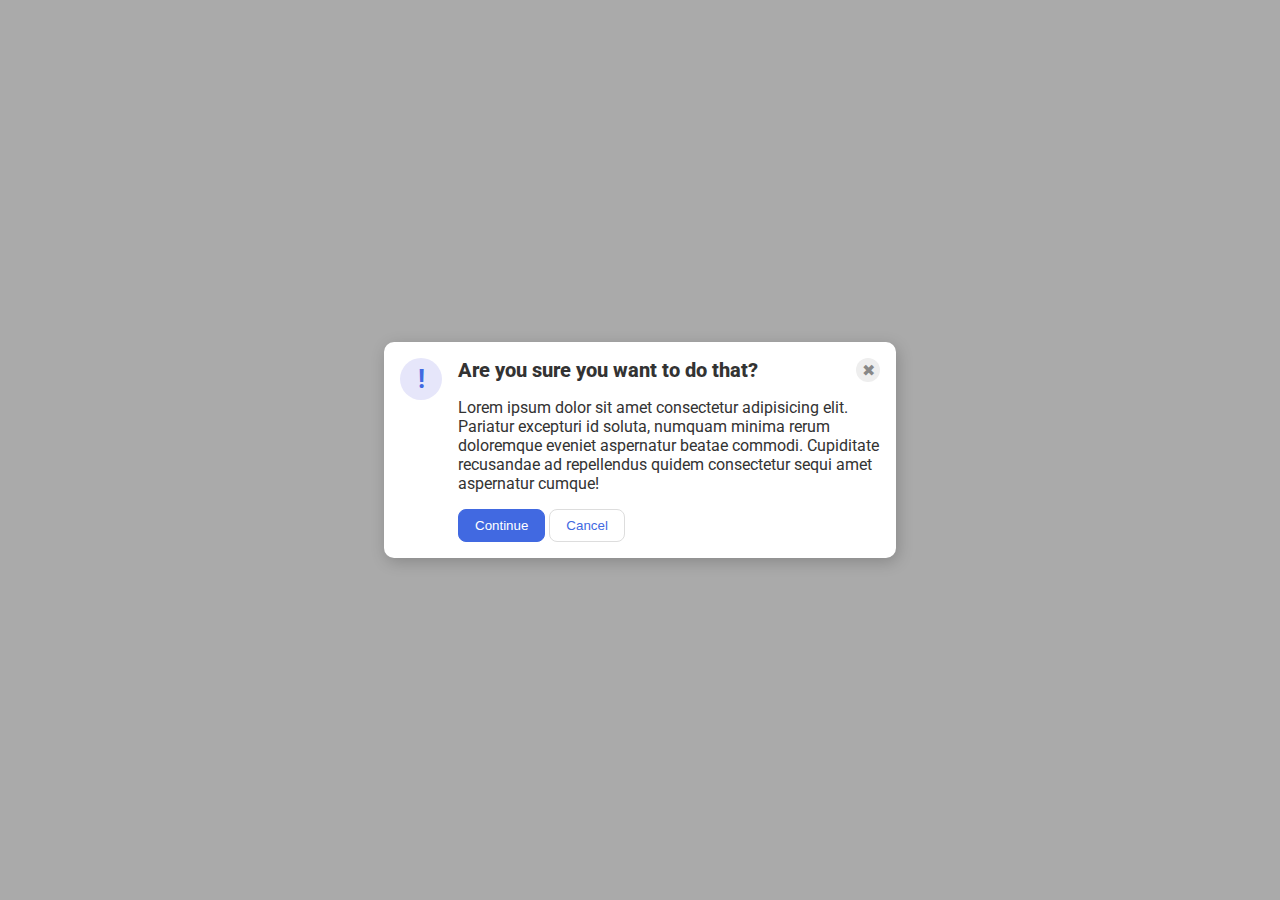
<file: flex/05-flex-modal/index.html>
<!DOCTYPE html>
<html lang="en">
<head>
  <meta charset="UTF-8">
  <meta http-equiv="X-UA-Compatible" content="IE=edge">
  <meta name="viewport" content="width=device-width, initial-scale=1.0">
  <link rel="stylesheet" href="style.css">
  <title>Modal</title>
</head>
<body>
  <div class="modal">
    <div class="icon">!</div>

    <div class="model-content-container">
      <div class="header-container">
        <div class="header">Are you sure you want to do that?</div>
        <div class="close-button">✖</div>
      </div>

      <div class="text">Lorem ipsum dolor sit amet consectetur adipisicing elit. Pariatur excepturi id soluta, numquam minima rerum doloremque eveniet aspernatur beatae commodi. Cupiditate recusandae ad repellendus quidem consectetur sequi amet aspernatur cumque!</div>
      
      <div class="button-container">
        <button class="continue">Continue</button>
        <button class="cancel">Cancel</button>
      </div>
    </div>
  </div>
</body>
</html>
</file>
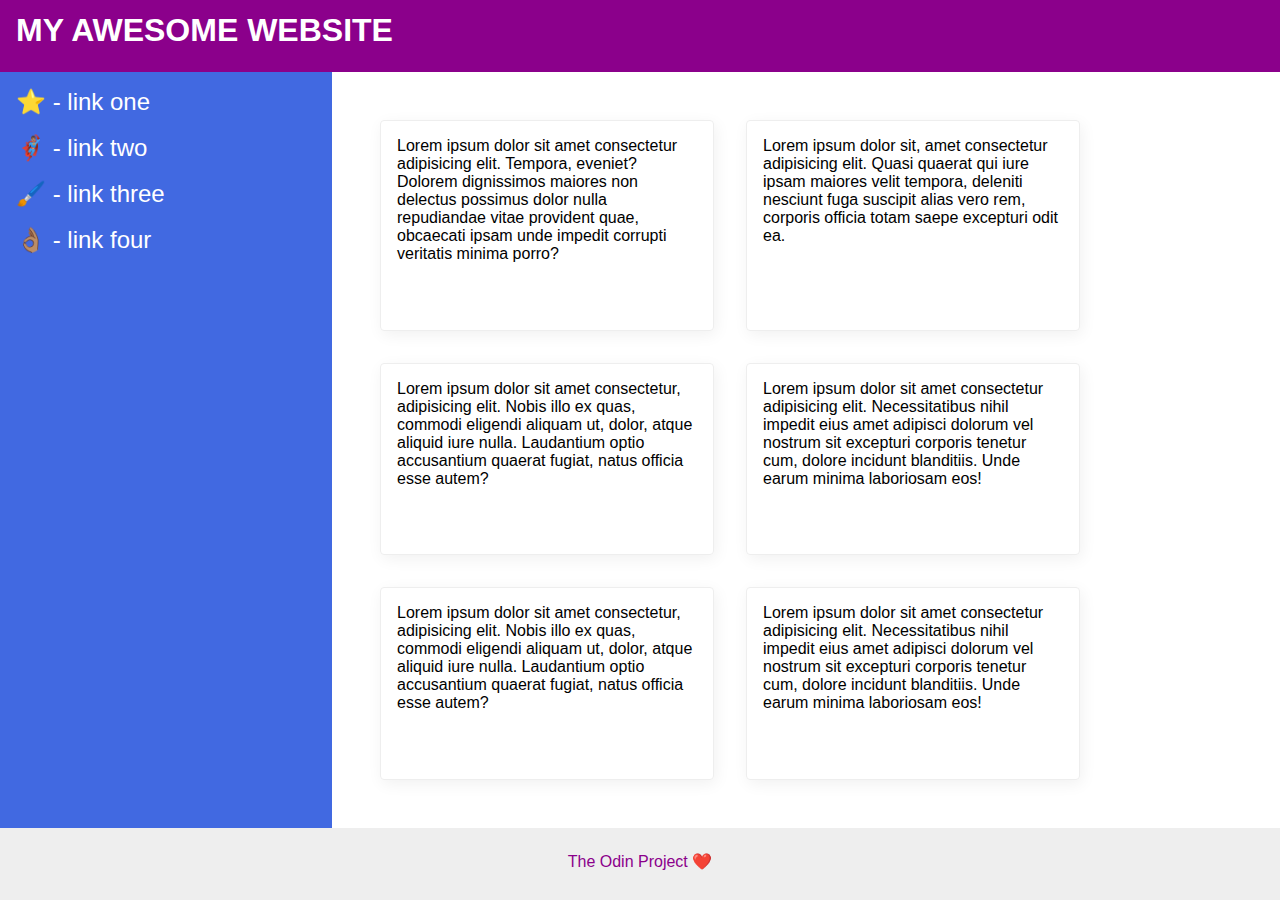
<file: flex/07-flex-layout-2/index.html>
<!DOCTYPE html>
<html lang="en">
<head>
  <meta charset="UTF-8">
  <meta http-equiv="X-UA-Compatible" content="IE=edge">
  <meta name="viewport" content="width=device-width, initial-scale=1.0">
  <title>The Holy Grail</title>
  <link rel="stylesheet" href="style.css">
</head>
<body>
  <div class="header">
    MY AWESOME WEBSITE
  </div>
  
  <div class="center">
    <div class="sidebar">
      <ul>
        <li><a href="google.com">⭐ - link one</a></li>
        <li><a href="google.com">🦸🏽‍♂️ - link two</a></li>
        <li><a href="google.com">🖌️ - link three</a></li>
        <li><a href="google.com">👌🏽 - link four</a></li>
      </ul>
    </div>
  
    <div class="cards">
      <div class="card">Lorem ipsum dolor sit amet consectetur adipisicing elit. Tempora, eveniet? Dolorem dignissimos maiores non delectus possimus dolor nulla repudiandae vitae provident quae, obcaecati ipsam unde impedit corrupti veritatis minima porro?</div>
      <div class="card">Lorem ipsum dolor sit, amet consectetur adipisicing elit. Quasi quaerat qui iure ipsam maiores velit tempora, deleniti nesciunt fuga suscipit alias vero rem, corporis officia totam saepe excepturi odit ea.</div>
      <div class="card">Lorem ipsum dolor sit amet consectetur, adipisicing elit. Nobis illo ex quas, commodi eligendi aliquam ut, dolor, atque aliquid iure nulla. Laudantium optio accusantium quaerat fugiat, natus officia esse autem?</div>
      <div class="card">Lorem ipsum dolor sit amet consectetur adipisicing elit. Necessitatibus nihil impedit eius amet adipisci dolorum vel nostrum sit excepturi corporis tenetur cum, dolore incidunt blanditiis. Unde earum minima laboriosam eos!</div>
      <div class="card">Lorem ipsum dolor sit amet consectetur, adipisicing elit. Nobis illo ex quas, commodi eligendi aliquam ut, dolor, atque aliquid iure nulla. Laudantium optio accusantium quaerat fugiat, natus officia esse autem?</div>
      <div class="card">Lorem ipsum dolor sit amet consectetur adipisicing elit. Necessitatibus nihil impedit eius amet adipisci dolorum vel nostrum sit excepturi corporis tenetur cum, dolore incidunt blanditiis. Unde earum minima laboriosam eos!</div>     
    </div>
  </div>
  
  <div class="footer">
    The Odin Project ❤️
  </div>
</body>
</html>
</file>
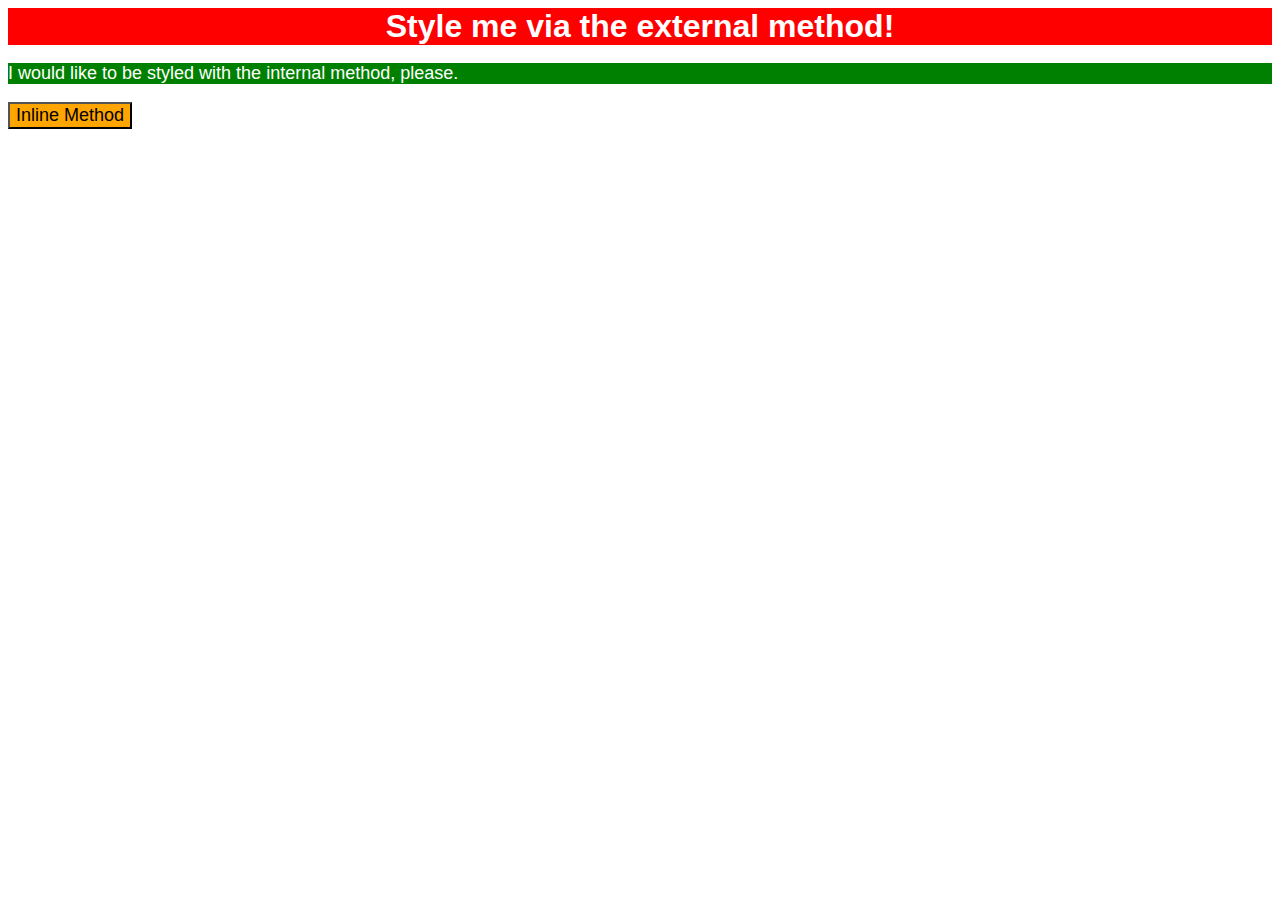
<file: foundations/01-css-methods/index.html>
<!DOCTYPE html>
<html lang="en">
<head>
	<meta charset="UTF-8">
	<meta http-equiv="X-UA-Compatible" content="IE=edge">
	<meta name="viewport" content="width=device-width, initial-scale=1.0">
	<title>Methods for Adding CSS</title>
	<link rel="stylesheet" href="./style.css">
	<style>
		p {
			background-color: green;
			color: white;
			font-size: 18px;
			font-family: sans-serif;
		}
	</style>
</head>
<body>
	<div>Style me via the external method!</div>
	<p>I would like to be styled with the internal method, please.</p>
	<button style="background-color: orange; color: black; font-size: 18px; font-family: sans-serif;">Inline Method</button>
</body>
</html>
</file>
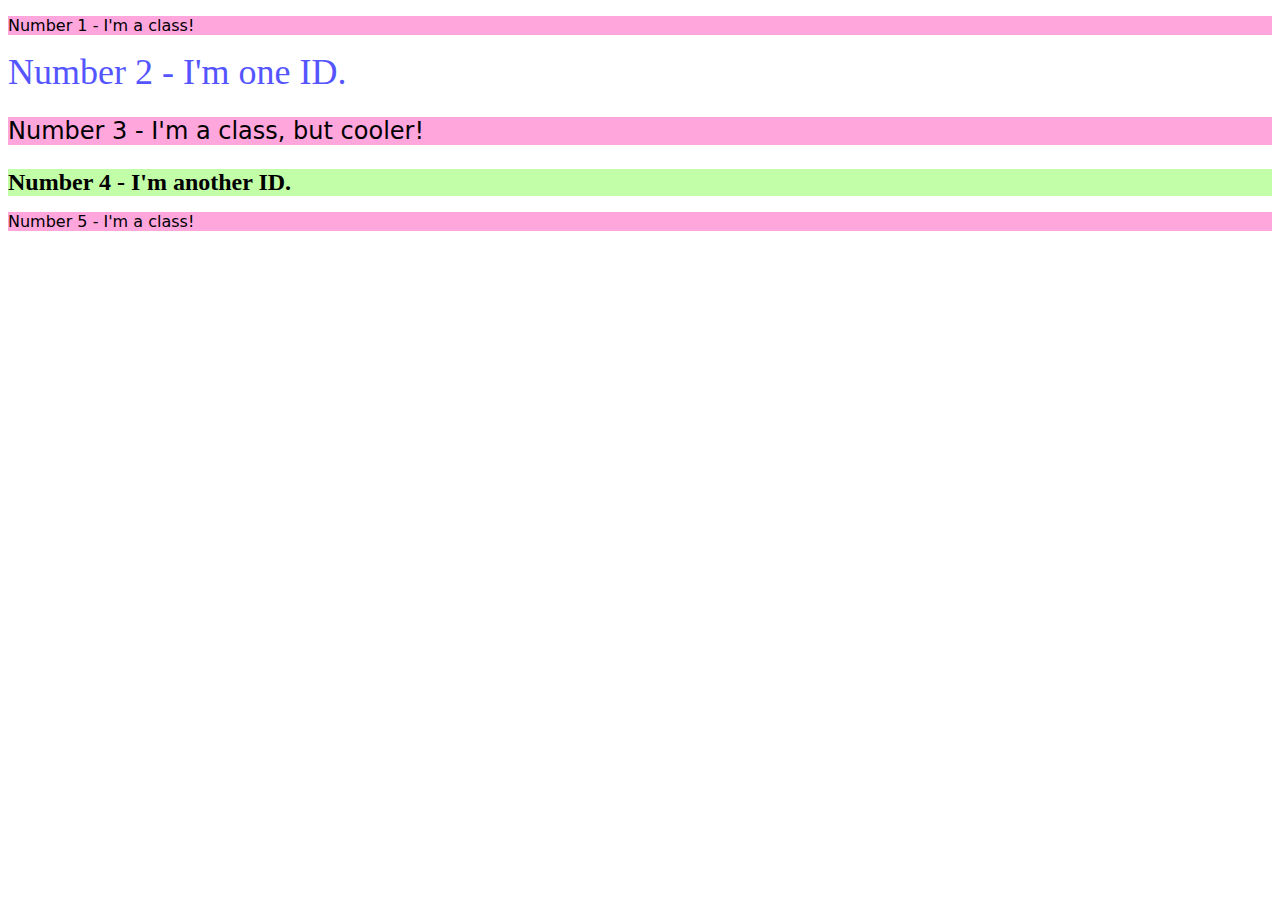
<file: foundations/02-class-id-selectors/index.html>
<!DOCTYPE html>
<html lang="en">
<head>
	<meta charset="UTF-8">
	<meta http-equiv="X-UA-Compatible" content="IE=edge">
	<meta name="viewport" content="width=device-width, initial-scale=1.0">
	<title>Class and ID Selectors</title>
	<link rel="stylesheet" href="style.css">
</head>
<body>
	<p class="odd">Number 1 - I'm a class!</p>
	<div id="two" class="even">Number 2 - I'm one ID.</div>
	<p id="three" class="odd">Number 3 - I'm a class, but cooler!</p>
	<div id="four" class="even">Number 4 - I'm another ID.</div>
	<p class="odd">Number 5 - I'm a class!</p>
</body>
</html>
</file>
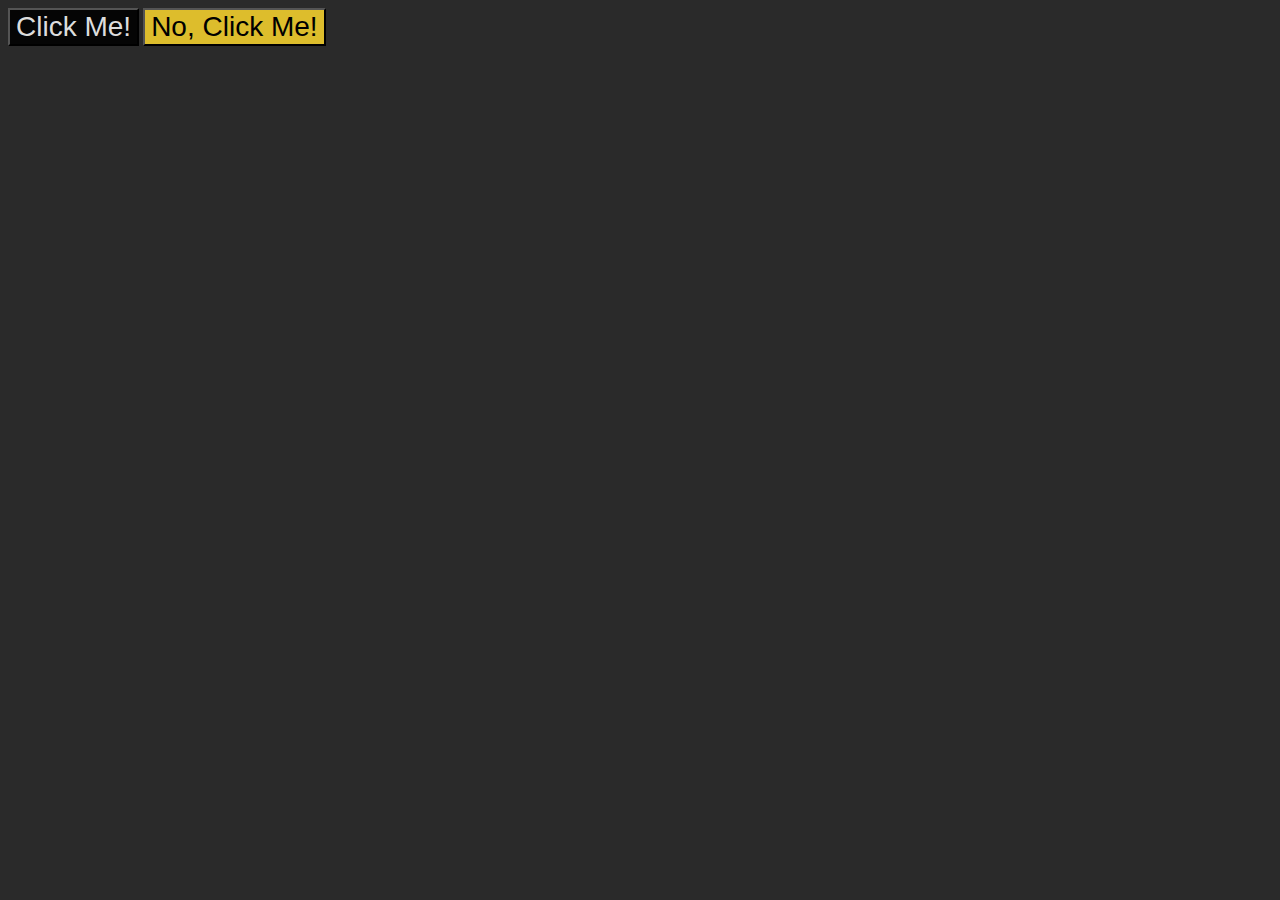
<file: foundations/03-grouping-selectors/index.html>
<!DOCTYPE html>
<html lang="en">
<head>
  <meta charset="UTF-8">
  <meta http-equiv="X-UA-Compatible" content="IE=edge">
  <meta name="viewport" content="width=device-width, initial-scale=1.0">
  <title>Grouping Selectors</title>
  <link rel="stylesheet" href="style.css">
</head>
<body>
  <button class="A">Click Me!</button>
  <button class="B">No, Click Me!</button>
</body>
</html>
</file>
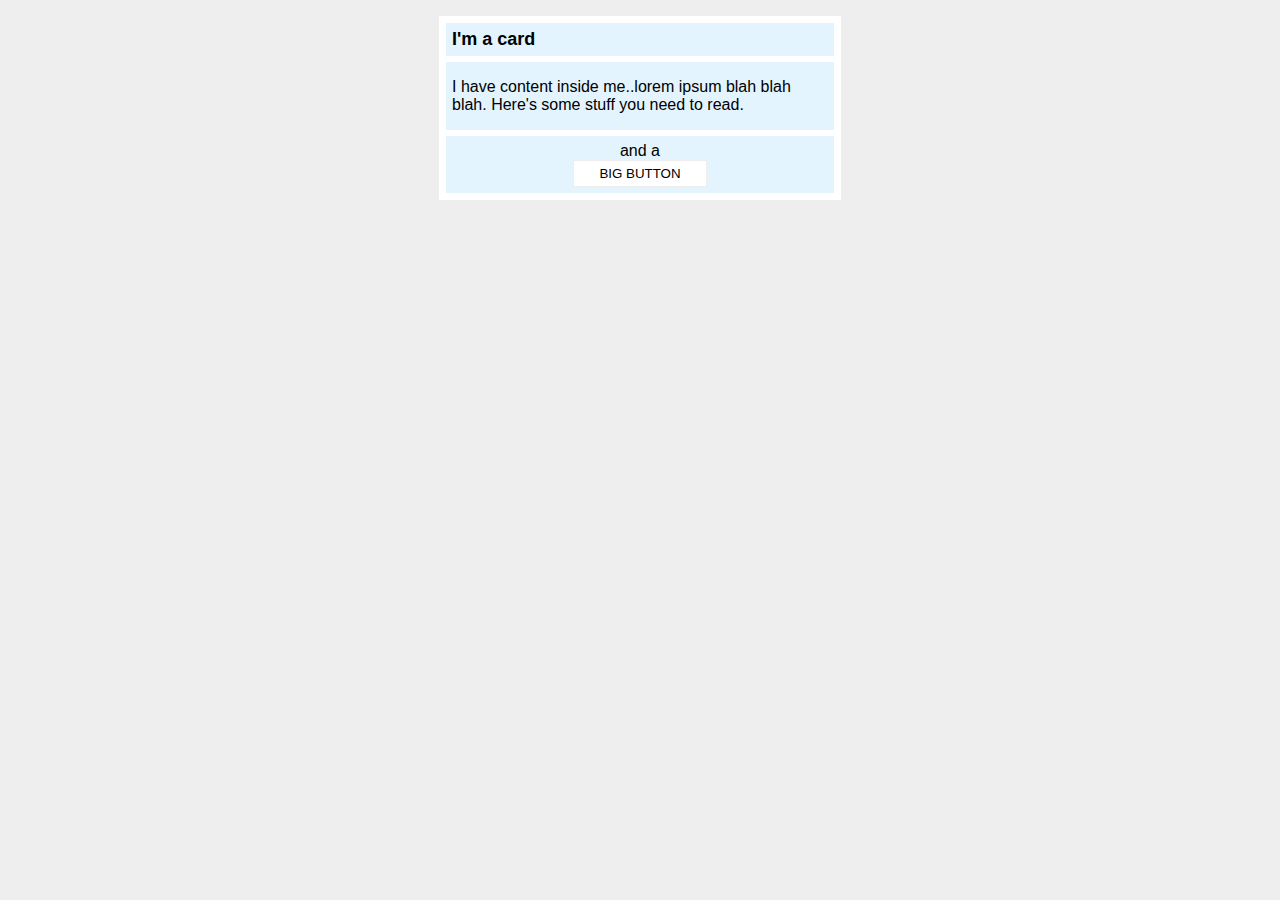
<file: margin-and-padding/margin-and-padding-2/index.html>
<!DOCTYPE html>
<html lang="en">
<head>
  <meta charset="UTF-8">
  <meta http-equiv="X-UA-Compatible" content="IE=edge">
  <meta name="viewport" content="width=device-width, initial-scale=1.0">
  <title>Margin and Padding exercise 2</title>
  <link rel="stylesheet" href="style.css">
</head>
<body>
  <div class="card">
    <h1 class="title">I'm a card</h1>
    <div class="content">I have content inside me..lorem ipsum blah blah blah. Here's some stuff you need to read.</div>
	<div>
		<div class="button-container">and a <button>BIG BUTTON</button></div>
	</div>
  </div>
</body>
</html>
</file>
<file: flex/05-flex-modal/style.css>
@import url('https://fonts.googleapis.com/css2?family=Roboto:wght@400;700&display=swap');

:root {
  --gap-space: 16px;
}

html, body {
  height: 100%;
}

body {
  font-family: Roboto, sans-serif;
  margin: 0;
  background: #aaa;
  color: #333;
  /* I'll give you this one for free lol */
  display: flex;
  align-items: center;
  justify-content: center;
}

.modal {
  background: white;
  width: 480px;
  border-radius: 10px;
  box-shadow: 2px 4px 16px rgba(0,0,0,.2);

  flex: 0 0 auto;
  display: flex;
  padding: var(--gap-space, 12px);
  gap: var(--gap-space, 12px);
}

.model-content-container {
  display: flex;
  flex-direction: column;
  gap: var(--gap-space, 12px);
}

.header-container {
  display: flex;
  flex-direction: row;
  justify-content: space-between;
  align-items: center;
  font-weight: 800;
  font-size: 20px;
}

.icon {
  color: royalblue;
  font-size: 26px;
  font-weight: 700;
  background: lavender;
  width: 42px;
  height: 42px;
  border-radius: 50%;
  display: flex;
  align-items: center;
  justify-content: center;

  flex: 0 0 auto;
}

.close-button {
  background: #eee;
  border-radius: 50%;
  color: #888;
  font-weight: 400;
  font-size: 16px;
  height: 24px;
  width: 24px;
  display: flex;
  align-items: center;
  justify-content: center;

  flex: 0 0 auto;
}

button {
  padding: 8px 16px;
  border-radius: 8px;

  flex: 0 0 auto;
}

button.continue {
  background: royalblue;
  border: 1px solid royalblue;
  color: white;
}

button.cancel {
  background: white;
  border: 1px solid #ddd;
  color: royalblue;
}
</file>
<file: flex/07-flex-layout-2/style.css>
/*
* {
  background-color: #2e2e2e;
  color: white;
  border: 1px solid purple;
}
*/
/*
* {
  box-sizing: border-box;
}
*/
body {
  font-family: -apple-system, BlinkMacSystemFont, 'Segoe UI', Roboto, Oxygen, Ubuntu, Cantarell, 'Open Sans', 'Helvetica Neue', sans-serif;
  margin: 0;
  min-height: 100vh;

  display: flex;
  flex-direction: column;
  align-items: center;
  justify-content: space-between;
}

.header {
  box-sizing: border-box;
  height: 72px;
  width: 100%;
  background: darkmagenta;
  color: white;
  font-size: 32px;
  font-weight: 900;
  padding-left: 16px;
  padding-top: 12px;
  padding-bottom: 12px;
}

.footer {
  box-sizing: border-box;
  padding-top: 24px;
  height: 72px;
  width: 100%;
  background: #eee;
  color: darkmagenta;
  text-align: center;
  vertical-align: middle;
}

.center {
  display: flex;
  flex-direction: row;
  height: auto;
  width: 100%;
  flex: 1 1 auto;
}

.sidebar {
  width: 300px;
  flex: 0 0 auto;
  background: royalblue;
  color: white;
  font-size: 24px;
  padding: 16px;
}

.sidebar ul {
  list-style: none;
  padding-left: 0px;
  margin: 0px;
}

.sidebar ul li {
  margin-bottom: 18px;
  font-size: 18px;
}

.sidebar ul a {
  color: inherit !important;
  text-decoration: none;
  font-size: 24px;
}

.cards {
  flex: 1 1 auto;
  flex-wrap: wrap;
  display: flex;
  flex-direction: row;
  justify-content: start;
  padding: 32px;
}

.card {
  flex: 0 1 auto;
  border: 1px solid #eee;
  width: 300px;
  word-wrap: normal;
  box-shadow: 2px 4px 16px rgba(0,0,0,.06);
  border-radius: 4px;
  padding: 16px;
  margin: 16px;
}
</file>
<file: foundations/01-css-methods/style.css>
div {
	font-size: 32px;
	font-family: sans-serif;
	background-color: red;
	color: white;
	text-align: center;
	font-weight: bold;
}
</file>
<file: foundations/02-class-id-selectors/style.css>
.odd {
	background-color: #ffa6dd;
	font-family: Verdana, 'DejaVu Sans', sans-serif;
}

#two {
	color: #5555FF;
	font-size: 36px;
}

#three {
	font-size: 24px;
}

#four {
	background-color: #c2fda7;
	font-size: 24px;
	font-weight: bold;
}
</file>
<file: foundations/03-grouping-selectors/style.css>
html {
	background-color: #2a2a2a;
}

.A {
	background-color: rgb(5, 5, 5);
	color: #DDD;
}

.B {
	background-color: rgb(221, 189, 44);
}

.A,
.B {
	font-size: 28px;
	font: Helvetica, Times New Roman, sans-serif;
}
</file>
<file: margin-and-padding/margin-and-padding-2/style.css>
body {
  background: #eee;
  font-family: sans-serif;
}

.card {
  width: 400px;
  background: #fff;
  padding: 1px;
  margin: 16px auto;
}

.title,
.content,
.button-container {
	padding: 6px;
	margin: 6px;
}

.title {
  background: #e3f4ff;
  font-size: 18px;
}

.content {
  background: #e3f4ff;
  padding-top: 16px;
  padding-bottom: 16px;
}

.button-container {
  background: #e3f4ff;
  text-align: center;
}

button {
  background: white;
  display: block;
  border: 1px solid #eee;
  padding: 5px 25px;
  margin: 0 auto;
}
</file>
